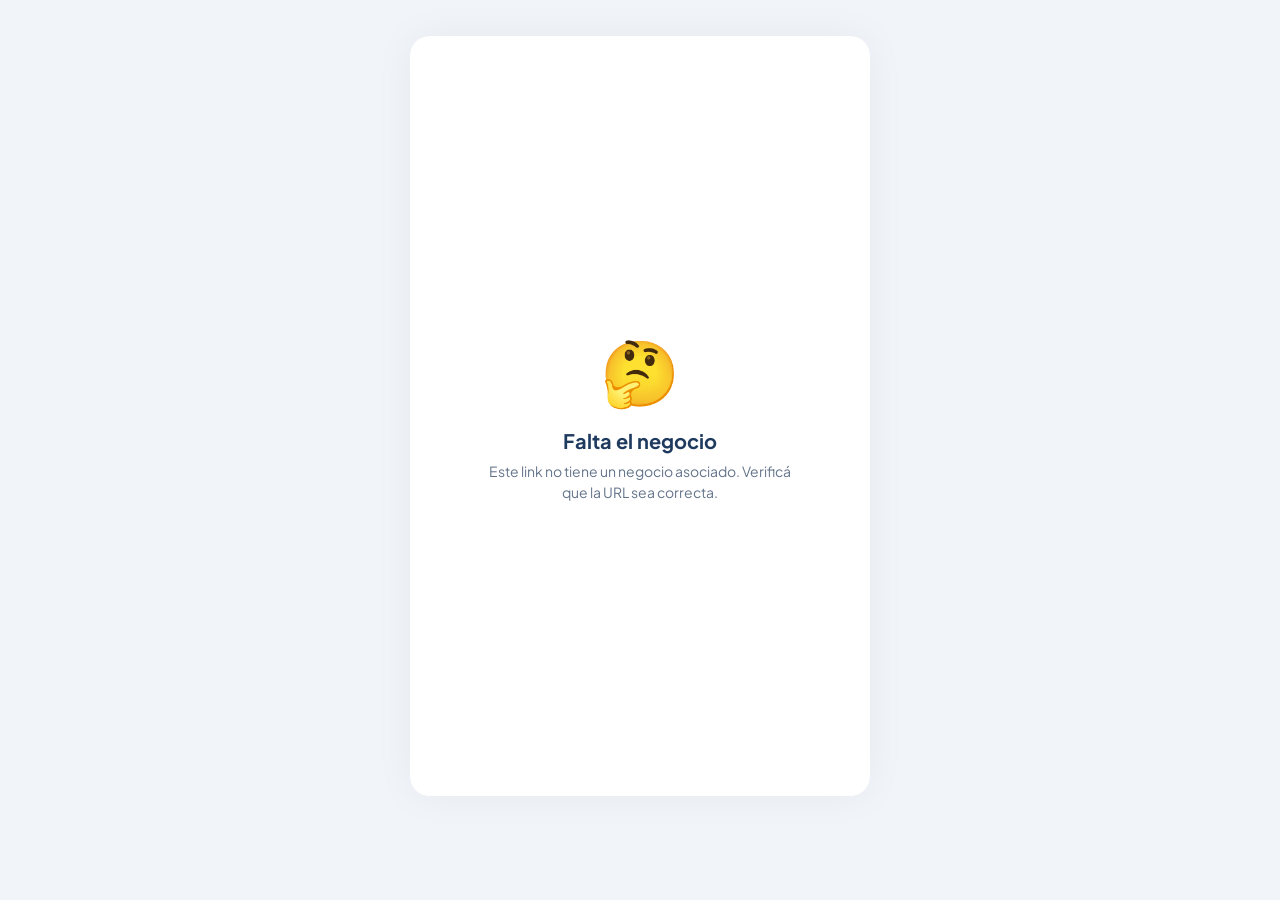
<file: chat.html>
<!DOCTYPE html>
<html lang="es">
<head>
  <meta charset="UTF-8" />
  <meta name="viewport" content="width=device-width, initial-scale=1.0, maximum-scale=1.0, user-scalable=no" />
  <meta name="theme-color" content="#1E3A5F" />
  <title>Cargando... | Quetzal AI</title>
  <link rel="preconnect" href="https://fonts.googleapis.com" />
  <link rel="preconnect" href="https://fonts.gstatic.com" crossorigin />
  <link href="https://fonts.googleapis.com/css2?family=Plus+Jakarta+Sans:wght@400;500;600;700;800&display=swap" rel="stylesheet" />
  <link rel="icon" type="image/png" href="img/logo.png" />
  <style>
    * { box-sizing: border-box; margin: 0; padding: 0; }

    html, body {
      font-family: 'Plus Jakarta Sans', -apple-system, BlinkMacSystemFont, sans-serif;
      height: 100vh;
      height: 100dvh;
      width: 100vw;
      overflow: hidden;
      background: #F8FAFC;
      -webkit-font-smoothing: antialiased;
    }

    .chat-app {
      display: flex;
      flex-direction: column;
      height: 100vh;
      height: 100dvh;
      max-width: 480px;
      margin: 0 auto;
      background: white;
      box-shadow: 0 0 40px rgba(0,0,0,0.05);
      position: relative;
    }

    /* ============ HEADER ============ */

    .chat-header {
      background: linear-gradient(135deg, #1E3A5F, #0F1E33);
      color: white;
      padding: 16px 18px;
      display: flex;
      align-items: center;
      gap: 14px;
      position: relative;
      box-shadow: 0 2px 12px rgba(0,0,0,0.1);
      flex-shrink: 0;
    }

    .chat-avatar {
      width: 48px;
      height: 48px;
      background: linear-gradient(135deg, #FEE2C7, #F4D2A8);
      border-radius: 50%;
      display: flex;
      align-items: center;
      justify-content: center;
      font-size: 26px;
      border: 2px solid white;
      flex-shrink: 0;
      position: relative;
    }

    .chat-avatar::after {
      content: '';
      position: absolute;
      bottom: 0;
      right: 0;
      width: 12px;
      height: 12px;
      background: #4ADE80;
      border: 2px solid #0F1E33;
      border-radius: 50%;
    }

    .chat-info {
      flex: 1;
      min-width: 0;
    }

    .chat-business-name {
      font-size: 16px;
      font-weight: 700;
      margin-bottom: 2px;
      overflow: hidden;
      text-overflow: ellipsis;
      white-space: nowrap;
    }

    .chat-status {
      font-size: 12px;
      color: rgba(255,255,255,0.75);
      display: flex;
      align-items: center;
      gap: 5px;
    }

    .chat-status-dot {
      width: 7px;
      height: 7px;
      background: #4ADE80;
      border-radius: 50%;
      box-shadow: 0 0 8px rgba(74, 222, 128, 0.6);
    }

    .chat-powered {
      position: absolute;
      bottom: 8px;
      right: 14px;
      font-size: 9.5px;
      color: rgba(255,255,255,0.5);
      letter-spacing: 0.5px;
    }

    .chat-powered a {
      color: rgba(20, 184, 166, 0.8);
      text-decoration: none;
      font-weight: 600;
    }

    /* ============ INFO BAR (datos del negocio) ============ */

    .info-bar {
      background: white;
      border-bottom: 1px solid #E2E8F0;
      padding: 12px 16px;
      display: flex;
      gap: 10px;
      overflow-x: auto;
      scrollbar-width: none;
      flex-shrink: 0;
    }

    .info-bar::-webkit-scrollbar { display: none; }

    .info-chip {
      flex-shrink: 0;
      display: flex;
      align-items: center;
      gap: 6px;
      padding: 6px 12px;
      background: #F1F5F9;
      border-radius: 999px;
      font-size: 11.5px;
      color: #475569;
      font-weight: 500;
      white-space: nowrap;
    }

    .info-chip-icon { font-size: 14px; }

    /* ============ MENSAJES ============ */

    .chat-messages {
      flex: 1;
      overflow-y: auto;
      padding: 18px 14px;
      background: #F8FAFC;
      scroll-behavior: smooth;
      -webkit-overflow-scrolling: touch;
    }

    .message {
      display: flex;
      margin-bottom: 12px;
      animation: slideUp 0.3s ease;
    }

    @keyframes slideUp {
      from { opacity: 0; transform: translateY(8px); }
      to { opacity: 1; transform: translateY(0); }
    }

    .message.user { justify-content: flex-end; }

    .bubble {
      max-width: 78%;
      padding: 11px 15px;
      border-radius: 18px;
      font-size: 14.5px;
      line-height: 1.5;
      white-space: pre-wrap;
      word-wrap: break-word;
    }

    .message.bot .bubble {
      background: white;
      color: #0F1E33;
      border: 1px solid #E2E8F0;
      border-bottom-left-radius: 5px;
      box-shadow: 0 1px 3px rgba(0,0,0,0.04);
    }

    .message.user .bubble {
      background: linear-gradient(135deg, #14B8A6, #0F766E);
      color: white;
      border-bottom-right-radius: 5px;
    }

    /* ============ TYPING INDICATOR ============ */

    .typing-dots {
      display: inline-flex;
      gap: 5px;
      padding: 4px 2px;
    }

    .typing-dots span {
      width: 7px;
      height: 7px;
      border-radius: 50%;
      background: #14B8A6;
      animation: typing-bounce 1.2s infinite ease-in-out both;
    }

    .typing-dots span:nth-child(1) { animation-delay: -0.32s; }
    .typing-dots span:nth-child(2) { animation-delay: -0.16s; }

    @keyframes typing-bounce {
      0%, 80%, 100% { transform: scale(0.5); opacity: 0.5; }
      40% { transform: scale(1); opacity: 1; }
    }

    /* ============ SUGGESTIONS ============ */

    .suggestions {
      padding: 8px 14px 4px;
      background: white;
      border-top: 1px solid #E2E8F0;
      display: flex;
      flex-wrap: wrap;
      gap: 6px;
      flex-shrink: 0;
    }

    .chip-suggestion {
      background: #F1F5F9;
      border: 1px solid #E2E8F0;
      color: #1E3A5F;
      padding: 7px 13px;
      border-radius: 999px;
      font-family: inherit;
      font-size: 12.5px;
      font-weight: 500;
      cursor: pointer;
      transition: all 0.15s;
    }

    .chip-suggestion:hover, .chip-suggestion:active {
      background: #CCFBF1;
      border-color: #14B8A6;
      color: #0F766E;
    }

    /* ============ INPUT ============ */

    .input-row {
      padding: 12px 14px 14px;
      border-top: 1px solid #E2E8F0;
      display: flex;
      gap: 8px;
      background: white;
      align-items: center;
      flex-shrink: 0;
    }

    .input-row input {
      flex: 1;
      padding: 12px 18px;
      border: 1.5px solid #E2E8F0;
      border-radius: 999px;
      font-family: inherit;
      font-size: 15px;
      background: #F8FAFC;
      color: #0F1E33;
      outline: none;
      transition: all 0.2s;
    }

    .input-row input:focus {
      border-color: #14B8A6;
      background: white;
      box-shadow: 0 0 0 3px rgba(20, 184, 166, 0.15);
    }

    .btn-send {
      width: 44px;
      height: 44px;
      border: none;
      border-radius: 50%;
      background: linear-gradient(135deg, #14B8A6, #0F766E);
      color: white;
      cursor: pointer;
      display: flex;
      align-items: center;
      justify-content: center;
      transition: all 0.15s;
      flex-shrink: 0;
      box-shadow: 0 4px 12px rgba(20, 184, 166, 0.3);
    }

    .btn-send:hover, .btn-send:active {
      transform: scale(1.05);
    }

    .btn-send:disabled {
      opacity: 0.4;
      cursor: not-allowed;
      transform: none;
    }

    /* ============ ESTADO DE ERROR / CARGA ============ */

    .state-screen {
      flex: 1;
      display: flex;
      flex-direction: column;
      align-items: center;
      justify-content: center;
      padding: 40px 30px;
      text-align: center;
    }

    .state-emoji {
      font-size: 64px;
      margin-bottom: 16px;
    }

    .state-screen h2 {
      font-size: 20px;
      color: #1E3A5F;
      margin-bottom: 8px;
      font-weight: 700;
    }

    .state-screen p {
      color: #64748B;
      font-size: 14px;
      line-height: 1.5;
      max-width: 320px;
    }

    .loader-spinner {
      width: 40px;
      height: 40px;
      border: 3px solid rgba(20, 184, 166, 0.2);
      border-top-color: #14B8A6;
      border-radius: 50%;
      animation: spin 0.8s linear infinite;
      margin-bottom: 16px;
    }

    @keyframes spin {
      to { transform: rotate(360deg); }
    }

    /* ============ DESKTOP ============ */

    @media (min-width: 768px) {
      body { background: #F1F5F9; }

      .chat-app {
        height: 92vh;
        max-height: 760px;
        margin: 4vh auto;
        border-radius: 20px;
        overflow: hidden;
        max-width: 440px;
      }
    }

    @media (min-width: 1024px) {
      .chat-app {
        max-width: 460px;
      }
    }
  </style>
</head>
<body>

  <div class="chat-app" id="chat-app">
    <!-- Estado inicial: cargando -->
    <div class="state-screen" id="loading-state">
      <div class="loader-spinner"></div>
      <h2>Cargando...</h2>
      <p>Conectando con el asistente</p>
    </div>
  </div>

  <script src="js/config.js"></script>
  <script src="js/theme.js"></script>
  <script>
    /**
     * Chat público — versión full-screen mobile-first
     *
     * Detecta el slug desde la URL: /chat.html?biz=panaderia-la-esperanza
     * O desde el path: /c/panaderia-la-esperanza (vía Render rewrite)
     */
    (function() {
      'use strict';

      // ============ ESTADO ============
      let business = null;
      let conversationHistory = [];
      let isWaiting = false;

      // ============ OBTENER SLUG/ID ============
      function getBusinessIdentifier() {
        // 1. Buscar en query string ?biz=
        const params = new URLSearchParams(window.location.search);
        const queryBiz = params.get('biz') || params.get('c');
        if (queryBiz) return queryBiz;

        // 2. Buscar en path /c/slug-aqui
        const pathMatch = window.location.pathname.match(/\/c\/([^\/\?]+)/);
        if (pathMatch) return pathMatch[1];

        return null;
      }

      // ============ HELPERS ============
      function escape(text) {
        const div = document.createElement('div');
        div.textContent = String(text);
        return div.innerHTML;
      }

      function getEmojiForType(type) {
        if (!type) return '🏪';
        const t = type.toLowerCase();
        if (t.includes('panaderia') || t.includes('panadería') || t.includes('pan')) return '🥖';
        if (t.includes('comedor') || t.includes('restaurante') || t.includes('comida')) return '🍽️';
        if (t.includes('cafe') || t.includes('café')) return '☕';
        if (t.includes('belleza') || t.includes('salon') || t.includes('peluquer')) return '💇';
        if (t.includes('farmacia')) return '💊';
        if (t.includes('libreria') || t.includes('librería')) return '📚';
        if (t.includes('ferreteria') || t.includes('ferretería')) return '🔧';
        if (t.includes('veterinaria') || t.includes('mascota')) return '🐾';
        if (t.includes('pizza')) return '🍕';
        if (t.includes('flor')) return '🌸';
        if (t.includes('taller') || t.includes('mecánica')) return '🔩';
        if (t.includes('ropa') || t.includes('boutique')) return '👕';
        if (t.includes('helado')) return '🍦';
        return '🏪';
      }

      function summarize(text, fallback, maxWords = 8) {
        if (!text) return fallback;
        const first = text.split(/[.!?]/)[0].trim();
        const words = first.split(/\s+/);
        if (words.length <= maxWords) return first;
        return words.slice(0, maxWords - 1).join(' ') + '...';
      }

      // ============ RENDER UI ============
      function buildChatHTML() {
        const emoji = getEmojiForType(business.type);

        // Info chips
        let infoChips = '';
        if (business.hours) {
          infoChips += `<div class="info-chip"><span class="info-chip-icon">⏰</span>${escape(summarize(business.hours, ''))}</div>`;
        }
        if (business.delivery) {
          infoChips += `<div class="info-chip"><span class="info-chip-icon">🛵</span>${escape(summarize(business.delivery, '', 6))}</div>`;
        }
        if (business.payment) {
          infoChips += `<div class="info-chip"><span class="info-chip-icon">💳</span>${escape(summarize(business.payment, '', 6))}</div>`;
        }

        return `
          <div class="chat-header">
            <div class="chat-avatar">${emoji}</div>
            <div class="chat-info">
              <div class="chat-business-name">${escape(business.name)}</div>
              <div class="chat-status">
                <span class="chat-status-dot"></span>
                En línea — responde al instante
              </div>
            </div>
            <div class="chat-powered">
              Con <a href="/" target="_blank">Quetzal AI</a>
            </div>
          </div>

          ${infoChips ? `<div class="info-bar">${infoChips}</div>` : ''}

          <div class="chat-messages" id="chat-messages">
            <div class="message bot">
              <div class="bubble">¡Hola! 👋 Soy el asistente virtual de ${escape(business.name)}. Pregúntame sobre nuestros productos, horarios, entregas o lo que necesités. ¿En qué te puedo ayudar?</div>
            </div>
          </div>

          <div class="suggestions" id="suggestions">
            <button class="chip-suggestion" data-q="¿Cuál es el horario?">¿Horarios?</button>
            ${business.delivery ? '<button class="chip-suggestion" data-q="¿Hacen entregas a domicilio?">¿Entregas?</button>' : ''}
            ${business.payment ? '<button class="chip-suggestion" data-q="¿Qué formas de pago aceptan?">¿Cómo pagar?</button>' : ''}
            <button class="chip-suggestion" data-q="¿Cuáles son sus productos?">Productos</button>
          </div>

          <div class="input-row">
            <input type="text" id="chat-input" placeholder="Escribí tu pregunta..." autocomplete="off" />
            <button class="btn-send" id="btn-send" aria-label="Enviar">
              <svg width="20" height="20" viewBox="0 0 24 24" fill="none">
                <path d="M2.01 21L23 12 2.01 3 2 10l15 2-15 2z" fill="currentColor"/>
              </svg>
            </button>
          </div>
        `;
      }

      function renderError(emoji, title, message) {
        document.getElementById('chat-app').innerHTML = `
          <div class="state-screen">
            <div class="state-emoji">${emoji}</div>
            <h2>${title}</h2>
            <p>${message}</p>
          </div>
        `;
      }

      // ============ MENSAJES ============
      function addMessage(text, type) {
        const container = document.getElementById('chat-messages');
        const msg = document.createElement('div');
        msg.className = `message ${type}`;
        msg.innerHTML = `<div class="bubble">${escape(text)}</div>`;
        container.appendChild(msg);
        container.scrollTop = container.scrollHeight;
      }

      function addTyping() {
        const container = document.getElementById('chat-messages');
        const id = 'typing-' + Date.now();
        const msg = document.createElement('div');
        msg.id = id;
        msg.className = 'message bot';
        msg.innerHTML = `<div class="bubble"><span class="typing-dots"><span></span><span></span><span></span></span></div>`;
        container.appendChild(msg);
        container.scrollTop = container.scrollHeight;
        return id;
      }

      async function sendMessage(text) {
        if (isWaiting) return;
        const input = document.getElementById('chat-input');
        const message = (text || input.value).trim();
        if (!message) return;

        addMessage(message, 'user');
        input.value = '';

        const suggestions = document.getElementById('suggestions');
        if (suggestions && conversationHistory.length === 0) {
          suggestions.style.display = 'none';
        }

        isWaiting = true;
        const typingId = addTyping();

        try {
          const response = await fetch(`${QUETZAL_CONFIG.API_URL}/api/chat`, {
            method: 'POST',
            headers: { 'Content-Type': 'application/json' },
            body: JSON.stringify({
              message,
              businessInfo: business,
              history: conversationHistory.slice(-6)
            })
          });
          const data = await response.json();
          document.getElementById(typingId).remove();
          isWaiting = false;
          if (!data.success) throw new Error(data.error);
          addMessage(data.response, 'bot');
          conversationHistory.push({ role: 'user', content: message });
          conversationHistory.push({ role: 'assistant', content: data.response });
        } catch (error) {
          document.getElementById(typingId).remove();
          isWaiting = false;
          console.error('[Chat]', error);
          addMessage('⚠️ Disculpá, no pude responder. Intentá de nuevo en un momento.', 'bot');
        }
      }

      // ============ CARGAR NEGOCIO ============
      async function loadBusiness(identifier) {
        try {
          const response = await fetch(`${QUETZAL_CONFIG.API_URL}/api/public/business/${identifier}`);
          const data = await response.json();
          if (!data.success || !data.business) return null;
          return data.business;
        } catch (error) {
          console.error('[Load business]', error);
          return null;
        }
      }

      // ============ INICIALIZAR ============
      async function init() {
        const identifier = getBusinessIdentifier();

        if (!identifier) {
          renderError('🤔', 'Falta el negocio',
            'Este link no tiene un negocio asociado. Verificá que la URL sea correcta.');
          return;
        }

        business = await loadBusiness(identifier);

        if (!business) {
          renderError('🔍', 'Negocio no encontrado',
            `No encontramos un negocio con el identificador "${identifier}". Verificá el link o pedile al dueño que te lo confirme.`);
          return;
        }

        // Renderizar UI
        document.title = `${business.name} | Asistente virtual`;
        document.getElementById('chat-app').innerHTML = buildChatHTML();

        // Conectar listeners
        document.getElementById('btn-send').addEventListener('click', () => sendMessage());
        document.getElementById('chat-input').addEventListener('keypress', (e) => {
          if (e.key === 'Enter') sendMessage();
        });
        document.querySelectorAll('.chip-suggestion').forEach(chip => {
          chip.addEventListener('click', () => sendMessage(chip.getAttribute('data-q')));
        });

        // Focus en input
        setTimeout(() => document.getElementById('chat-input').focus(), 300);
      }

      // Lanzar
      if (document.readyState === 'loading') {
        document.addEventListener('DOMContentLoaded', init);
      } else {
        init();
      }
    })();
  </script>
</body>
</html>
</file>
